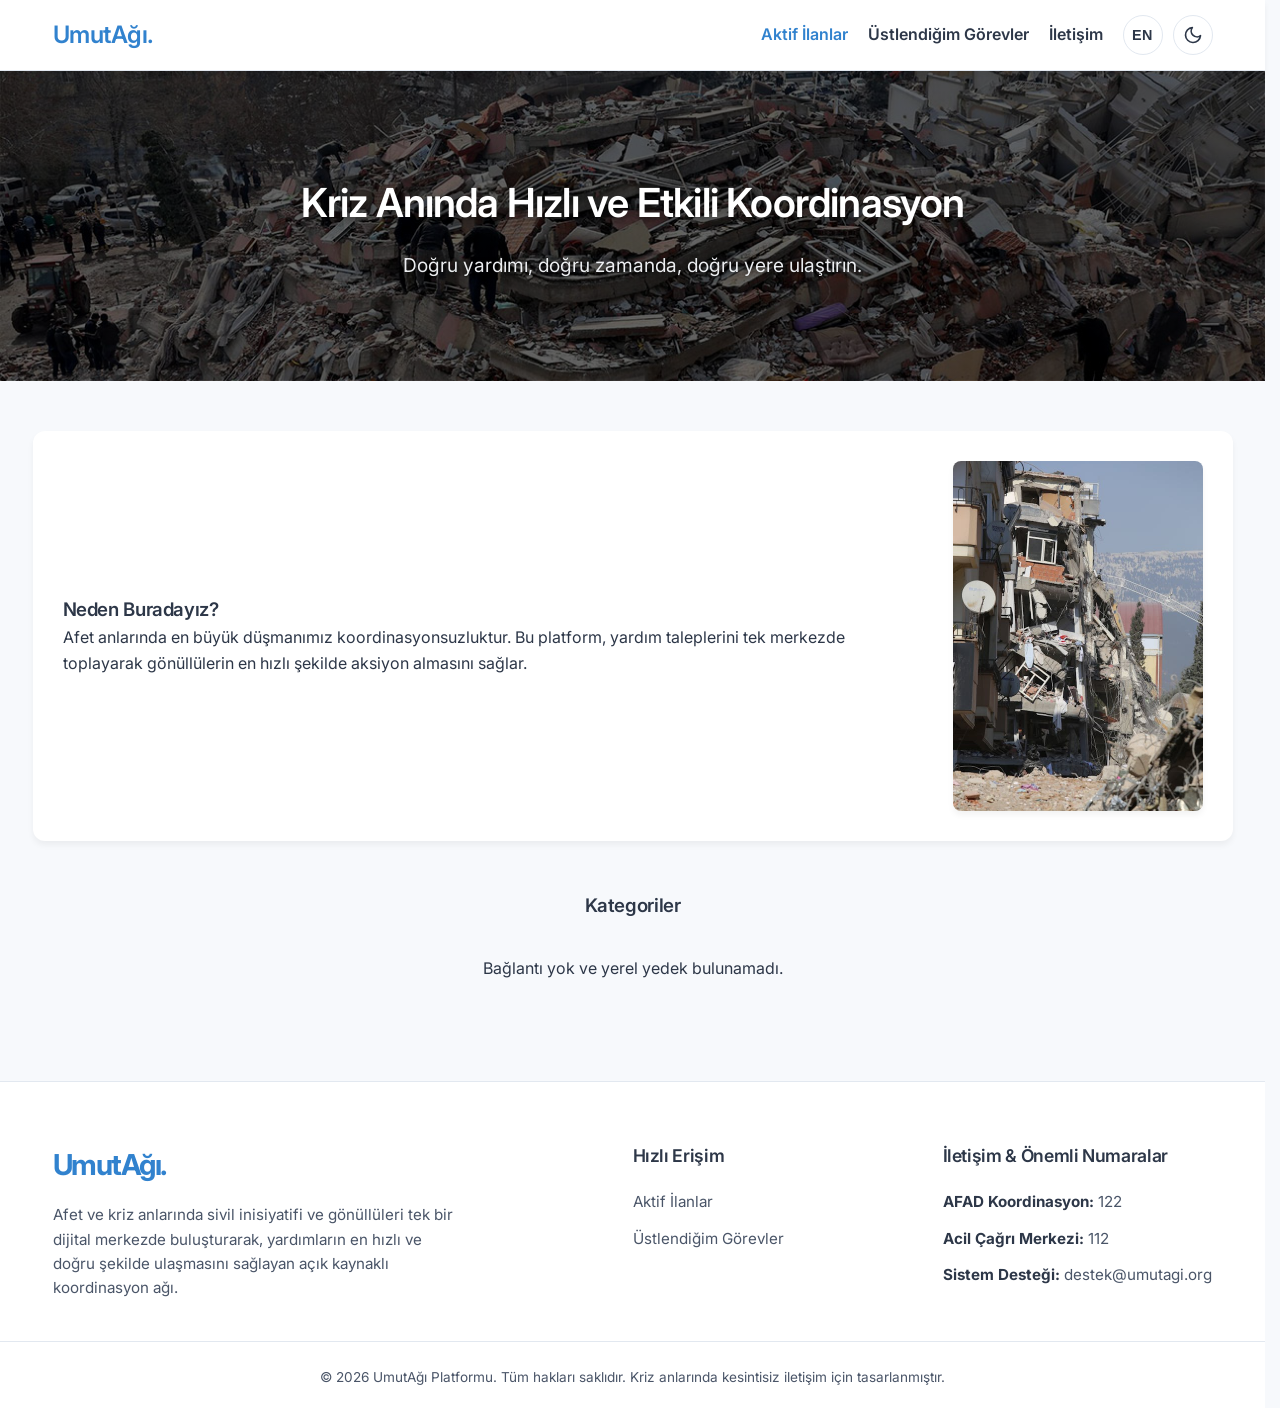
<file: index.html>
<!DOCTYPE html>
<html lang="tr">

<head>
    <meta charset="UTF-8">
    <meta name="viewport" content="width=device-width, initial-scale=1.0">
    <title>UmutAğı | Afet Koordinasyon Platformu</title>
    <link rel="icon" type="image/png" href="favicon.png">
    <link rel="stylesheet" href="style.css">
    <link href="https://fonts.googleapis.com/css2?family=Inter:wght@300;400;500;600;700&display=swap" rel="stylesheet">
</head>

<body>
    <div id="offline-banner" class="offline-banner hidden">
        <div class="pulse-icon"></div>
        <span data-i18n="offline-msg">Şebeke bağlantısı koptu. Çevrimdışı moddasınız. Son güncel veriler
            gösteriliyor.</span>
    </div>

    <header class="navbar">
        <div class="container nav-container">
            <div class="logo">
                <h1>UmutAğı.</h1>
            </div>
            <nav class="nav-links">
                <a href="#kategoriler" class="active" data-i18n="nav-active">Aktif İlanlar</a>
                <a href="gorevlerim.html" data-i18n="nav-tasks">Üstlendiğim Görevler</a>
                <a href="#iletisim" data-i18n="nav-contact">İletişim</a>
                <div class="nav-actions" style="display: flex; gap: 10px;">
                    <button id="lang-toggle" class="btn-theme lang-btn" title="Dili Değiştir">EN</button>
                    <button id="theme-toggle" class="btn-theme" title="Temayı Değiştir"></button>
                </div>
            </nav>
        </div>
    </header>

    <main class="main-content">
        <section class="hero"
            style="background-image: linear-gradient(rgba(0,0,0,0.6), rgba(0,0,0,0.6)), url('foto1.jpg');">
            <div class="container hero-content">
                <h2 data-i18n="hero-title">Kriz Anında Hızlı ve Etkili Koordinasyon</h2>
                <p data-i18n="hero-desc">Doğru yardımı, doğru zamanda, doğru yere ulaştırın.</p>
            </div>
        </section>

        <section class="info-section container">
            <div class="info-content">
                <h3 data-i18n="info-title">Neden Buradayız?</h3>
                <p data-i18n="info-desc">Afet anlarında en büyük düşmanımız koordinasyonsuzluktur. Bu platform, yardım
                    taleplerini tek merkezde toplayarak gönüllülerin en hızlı şekilde aksiyon almasını sağlar.</p>
            </div>
            <img src="foto2.jpeg" alt="Yıkım Alanı" class="info-image">
        </section>

        <section id="kategoriler" class="container">
            <div class="filter-section">
                <h3 data-i18n="cat-title">Kategoriler</h3>
                <div id="category-buttons" class="category-buttons"></div>
            </div>

            <div id="requests-grid" class="grid-container">
                <div class="loading" data-i18n="loading">Sistem verileri güncelliyor...</div>
            </div>
        </section>
    </main>

    <footer id="iletisim" class="footer">
        <div class="container footer-grid">
            <div class="footer-about">
                <div class="footer-logo">UmutAğı.</div>
                <p data-i18n="footer-about">Afet ve kriz anlarında sivil inisiyatifi ve gönüllüleri tek bir dijital
                    merkezde buluşturarak, yardımların en hızlı ve doğru şekilde ulaşmasını sağlayan açık kaynaklı
                    koordinasyon ağı.</p>
            </div>

            <div class="footer-links-col">
                <h4 data-i18n="footer-quick">Hızlı Erişim</h4>
                <a href="#kategoriler" data-i18n="nav-active">Aktif İlanlar</a>
                <a href="gorevlerim.html" data-i18n="nav-tasks">Üstlendiğim Görevler</a>
            </div>

            <div class="footer-contact">
                <h4 data-i18n="footer-contact-title">İletişim & Önemli Numaralar</h4>
                <p><strong>AFAD Koordinasyon:</strong> 122</p>
                <p><strong>Acil Çağrı Merkezi:</strong> 112</p>
                <p><strong>Sistem Desteği:</strong> destek@umutagi.org</p>
            </div>
        </div>

        <div class="footer-bottom">
            <div class="container" data-i18n="footer-copy">
                &copy; 2026 UmutAğı Platformu. Tüm hakları saklıdır. Kriz anlarında kesintisiz iletişim için
                tasarlanmıştır.
            </div>
        </div>
    </footer>

    <div id="toast-container" class="toast-container"></div>

    <div id="task-modal" class="modal-overlay hidden">
        <div class="modal-content">
            <h3 data-i18n="modal-title">Görevi Üstlen</h3>
            <p data-i18n="modal-desc">Sahadaki koordinasyon için lütfen iletişim bilgilerinizi giriniz.</p>
            <div class="form-group">
                <label for="volunteer-name" data-i18n="modal-name">Adınız Soyadınız</label>
                <input type="text" id="volunteer-name" placeholder="Örn: Ahmet Yılmaz" autocomplete="off">
            </div>
            <div class="form-group">
                <label for="volunteer-phone" data-i18n="modal-phone">Telefon Numaranız</label>
                <input type="tel" id="volunteer-phone" placeholder="Örn: 0555 123 4567" autocomplete="off">
            </div>
            <div class="modal-actions">
                <button class="btn-action btn-remove" onclick="closeModal()" data-i18n="modal-cancel">İptal</button>
                <button class="btn-action" onclick="confirmTask()" data-i18n="modal-confirm">Onayla ve Üstlen</button>
            </div>
        </div>
    </div>

    <script src="i18n.js"></script>
    <script src="app.js"></script>
</body>

</html>
</file>
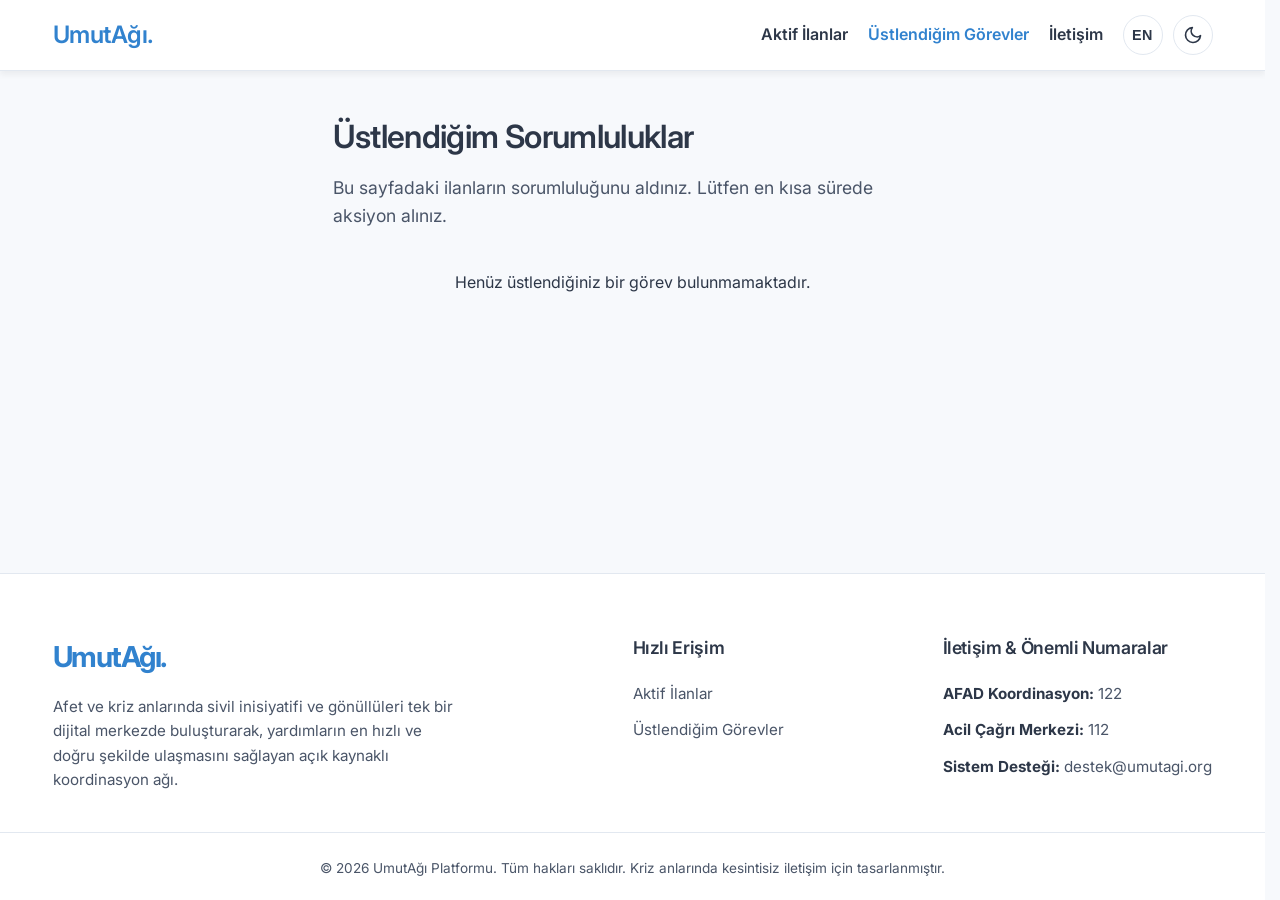
<file: gorevlerim.html>
<!DOCTYPE html>
<html lang="tr">

<head>
    <meta charset="UTF-8">
    <meta name="viewport" content="width=device-width, initial-scale=1.0">
    <title>Görevlerim | UmutAğı</title>
    <link rel="icon" type="image/png" href="favicon.png">
    <link rel="stylesheet" href="style.css">
    <link href="https://fonts.googleapis.com/css2?family=Inter:wght@300;400;500;600;700&display=swap" rel="stylesheet">
</head>

<body>
    <div id="offline-banner" class="offline-banner hidden">
        <div class="pulse-icon"></div>
        <span data-i18n="offline-msg">Şebeke bağlantısı koptu. Çevrimdışı moddasınız.</span>
    </div>

    <header class="navbar">
        <div class="container nav-container">
            <div class="logo">
                <h1>UmutAğı.</h1>
            </div>
            <nav class="nav-links">
                <a href="index.html#kategoriler" data-i18n="nav-active">Aktif İlanlar</a>
                <a href="gorevlerim.html" class="active" data-i18n="nav-tasks">Üstlendiğim Görevler</a>
                <a href="#iletisim" data-i18n="nav-contact">İletişim</a>
                <div class="nav-actions" style="display: flex; gap: 10px;">
                    <button id="lang-toggle" class="btn-theme lang-btn" title="Dili Değiştir">EN</button>
                    <button id="theme-toggle" class="btn-theme" title="Temayı Değiştir"></button>
                </div>
            </nav>
        </div>
    </header>

    <main class="main-content container my-tasks-page">
        <h2 class="page-title" data-i18n="page-title-tasks">Üstlendiğim Sorumluluklar</h2>
        <p class="page-desc" data-i18n="page-desc-tasks">Bu sayfadaki ilanların sorumluluğunu aldınız. Lütfen en kısa
            sürede aksiyon alınız.</p>

        <div id="my-tasks-grid" class="grid-container"></div>
    </main>

    <footer id="iletisim" class="footer">
        <div class="container footer-grid">
            <div class="footer-about">
                <div class="footer-logo">UmutAğı.</div>
                <p data-i18n="footer-about">Afet ve kriz anlarında sivil inisiyatifi ve gönüllüleri tek bir dijital
                    merkezde buluşturarak, yardımların en hızlı ve doğru şekilde ulaşmasını sağlayan açık kaynaklı
                    koordinasyon ağı.</p>
            </div>

            <div class="footer-links-col">
                <h4 data-i18n="footer-quick">Hızlı Erişim</h4>
                <a href="index.html#kategoriler" data-i18n="nav-active">Aktif İlanlar</a>
                <a href="gorevlerim.html" data-i18n="nav-tasks">Üstlendiğim Görevler</a>
            </div>

            <div class="footer-contact">
                <h4 data-i18n="footer-contact-title">İletişim & Önemli Numaralar</h4>
                <p><strong>AFAD Koordinasyon:</strong> 122</p>
                <p><strong>Acil Çağrı Merkezi:</strong> 112</p>
                <p><strong>Sistem Desteği:</strong> destek@umutagi.org</p>
            </div>
        </div>

        <div class="footer-bottom">
            <div class="container" data-i18n="footer-copy">
                &copy; 2026 UmutAğı Platformu. Tüm hakları saklıdır. Kriz anlarında kesintisiz iletişim için
                tasarlanmıştır.
            </div>
        </div>
    </footer>

    <div id="toast-container" class="toast-container"></div>

    <script src="i18n.js"></script>
    <script src="app.js"></script>
</body>

</html>
</file>
<file: style.css>
html {
    scrollbar-gutter: stable;
    scroll-behavior: smooth;
}

:root {
    --bg-color: #f7f9fc;
    --text-color: #2d3748;
    --card-bg: #ffffff;
    --primary-color: #4a5568;
    --accent-color: #3182ce;
    --accent-hover: #2b6cb0;
    --danger-color: #e53e3e;
    --offline-bg: #dd6b20;
    --border-color: #e2e8f0;
    --shadow: 0 4px 6px rgba(0, 0, 0, 0.05);
    --transition: all 0.3s ease;
}

[data-theme="dark"] {
    --bg-color: #1a202c;
    --text-color: #e2e8f0;
    --card-bg: #2d3748;
    --primary-color: #a0aec0;
    --accent-color: #63b3ed;
    --accent-hover: #4299e1;
    --border-color: #4a5568;
    --shadow: 0 4px 6px rgba(0, 0, 0, 0.3);
}

* {
    margin: 0;
    padding: 0;
    box-sizing: border-box;
}

body {
    font-family: 'Inter', sans-serif;
    background-color: var(--bg-color);
    color: var(--text-color);
    line-height: 1.6;
    transition: var(--transition);
    display: flex;
    flex-direction: column;
    min-height: 100vh;
}

.main-content {
    flex: 1;
}

h1,
h2,
h3,
h4 {
    font-weight: 600;
    letter-spacing: -0.02em;
    color: var(--text-color);
}

.container {
    max-width: 1200px;
    margin: 0 auto;
    padding: 0 20px;
}

/* Offline Banner */
.offline-banner {
    background-color: var(--offline-bg);
    color: white;
    text-align: center;
    padding: 12px 20px;
    font-weight: 600;
    display: flex;
    justify-content: center;
    align-items: center;
    gap: 15px;
    position: sticky;
    top: 0;
    z-index: 1000;
}

.pulse-icon {
    width: 14px;
    height: 14px;
    background-color: rgba(255, 255, 255, 0.9);
    border-radius: 50%;
    position: relative;
}

.pulse-icon::after {
    content: '';
    position: absolute;
    width: 100%;
    height: 100%;
    top: 0;
    left: 0;
    background-color: white;
    border-radius: 50%;
    animation: pulse-ring 1.5s cubic-bezier(0.4, 0, 0.6, 1) infinite;
}

@keyframes pulse-ring {
    0% {
        transform: scale(1);
        opacity: 0.7;
    }

    100% {
        transform: scale(2.5);
        opacity: 0;
    }
}

.hidden {
    display: none !important;
}

/* Navbar */
.navbar {
    background-color: var(--card-bg);
    border-bottom: 1px solid var(--border-color);
    padding: 15px 0;
    position: sticky;
    top: 0;
    z-index: 999;
    box-shadow: var(--shadow);
}

.nav-container {
    display: flex;
    justify-content: space-between;
    align-items: center;
}

.logo h1 {
    font-size: 1.5rem;
    color: var(--accent-color);
}

.nav-links {
    display: flex;
    gap: 20px;
    align-items: center;
}

.nav-links a {
    text-decoration: none;
    color: var(--text-color);
    font-weight: 600;
    transition: var(--transition);
}

.nav-links a:hover,
.nav-links a.active {
    color: var(--accent-color);
}

/* Butonlar (Tema ve Dil) */
.btn-theme {
    background: none;
    border: 1px solid var(--border-color);
    width: 40px;
    height: 40px;
    border-radius: 50%;
    display: flex;
    justify-content: center;
    align-items: center;
    cursor: pointer;
    color: var(--text-color);
    font-size: 1.2rem;
    transition: var(--transition);
}

.btn-theme svg {
    animation: theme-swap-anim 0.4s cubic-bezier(0.4, 0, 0.2, 1) forwards;
}

@keyframes theme-swap-anim {
    0% {
        transform: rotate(-45deg) scale(0.7);
        opacity: 0;
    }

    100% {
        transform: rotate(0) scale(1);
        opacity: 1;
    }
}

.btn-theme:focus {
    outline: none;
}

.btn-theme:hover {
    background-color: var(--border-color);
}

.lang-btn {
    font-size: 0.9rem !important;
    font-weight: 700;
    letter-spacing: 0.5px;
}

/* Sections */
.hero {
    background-size: cover;
    background-position: center;
    color: white;
    padding: 100px 0;
    text-align: center;
}

.hero h2 {
    font-size: 2.5rem;
    margin-bottom: 15px;
    color: #ffffff;
    /* Temadan bağımsız her zaman tam beyaz kalır */
    text-shadow: 0 2px 10px rgba(0, 0, 0, 0.6);
    /* Fotoğraf ne kadar açık olursa olsun yazıyı okutur */
}

.hero p {
    font-size: 1.2rem;
    opacity: 0.95;
    color: #f7f9fc;
    /* Kırık beyaz ile hiyerarşi sağlar */
    text-shadow: 0 1px 5px rgba(0, 0, 0, 0.6);
}

.info-section {
    display: flex;
    align-items: center;
    gap: 40px;
    margin: 50px auto;
    background-color: var(--card-bg);
    padding: 30px;
    border-radius: 12px;
    box-shadow: var(--shadow);
}

.info-content {
    flex: 1;
}

.info-image {
    width: 250px;
    height: 350px;
    object-fit: cover;
    border-radius: 8px;
    box-shadow: var(--shadow);
}

.filter-section {
    margin: 40px 0 20px 0;
    text-align: center;
}

.category-buttons {
    display: flex;
    flex-wrap: wrap;
    justify-content: center;
    gap: 10px;
    margin-top: 15px;
}

.btn-cat {
    font-family: inherit;
    font-size: 0.95rem;
    font-weight: 500;
    letter-spacing: 0.01em;
    padding: 10px 22px;
    border: 1px solid var(--border-color);
    border-radius: 20px;
    background-color: var(--card-bg);
    color: var(--text-color);
    cursor: pointer;
    transition: var(--transition);
}

.btn-cat.active,
.btn-cat:hover {
    background-color: var(--accent-color);
    color: white;
    border-color: var(--accent-color);
}

/* Cards */
.grid-container {
    display: grid;
    grid-template-columns: repeat(auto-fill, minmax(300px, 1fr));
    gap: 20px;
    margin-bottom: 50px;
}

.card {
    background-color: var(--card-bg);
    border-radius: 10px;
    padding: 20px;
    box-shadow: var(--shadow);
    border: 1px solid var(--border-color);
    display: flex;
    flex-direction: column;
    justify-content: space-between;
}

.card-header {
    display: flex;
    justify-content: space-between;
    margin-bottom: 15px;
}

.badge {
    background-color: var(--accent-color);
    color: white;
    padding: 3px 8px;
    border-radius: 12px;
    font-size: 0.8rem;
}

.card-title {
    font-size: 1.2rem;
    margin-bottom: 10px;
}

.card-desc {
    font-size: 0.9rem;
    color: var(--primary-color);
    margin-bottom: 20px;
    flex-grow: 1;
}

.card-location {
    font-size: 0.85rem;
    font-weight: 600;
    margin-bottom: 15px;
}

.btn-action {
    font-family: inherit;
    font-size: 0.95rem;
    font-weight: 500;
    letter-spacing: 0.02em;
    width: 100%;
    padding: 12px;
    background-color: var(--accent-color);
    color: white;
    border: none;
    border-radius: 8px;
    cursor: pointer;
    transition: var(--transition);
    box-shadow: 0 2px 4px rgba(0, 0, 0, 0.05);
}

.btn-action:hover {
    background-color: var(--accent-hover);
    transform: translateY(-2px);
    box-shadow: 0 4px 8px rgba(0, 0, 0, 0.15);
}

.btn-action:disabled {
    background-color: #a0aec0;
    color: #edf2f7;
    cursor: not-allowed;
    transform: none;
    box-shadow: none;
}

.btn-remove {
    background-color: #fc8181;
}

.btn-remove:hover {
    background-color: #e53e3e;
}

.card-assignee {
    margin-top: 15px;
    padding-top: 15px;
    border-top: 1px dashed var(--border-color);
    font-size: 0.85rem;
    font-weight: 600;
    color: var(--accent-color);
    display: flex;
    align-items: center;
    gap: 5px;
}

/* My Tasks Page */
.my-tasks-page {
    padding: 40px 20px;
}

.page-title {
    font-size: 2rem;
    margin-bottom: 12px;
}

.page-desc {
    font-size: 1.1rem;
    color: var(--primary-color);
    margin-bottom: 40px;
    max-width: 600px;
    line-height: 1.6;
}

/* Toast Messages */
.toast-container {
    position: fixed;
    top: 20px;
    right: 20px;
    display: flex;
    flex-direction: column;
    gap: 10px;
    z-index: 9999;
    pointer-events: none;
}

.toast {
    background-color: var(--card-bg);
    color: var(--text-color);
    padding: 15px 25px;
    border-radius: 8px;
    box-shadow: 0 4px 15px rgba(0, 0, 0, 0.15);
    border-left: 5px solid var(--accent-color);
    font-weight: 500;
    min-width: 250px;
    animation: slideInRight 0.3s cubic-bezier(0.4, 0, 0.2, 1) forwards;
}

.toast.success {
    border-left-color: #48bb78;
}

.toast.error {
    border-left-color: var(--danger-color);
}

.toast.fade-out {
    animation: fadeOutRight 0.4s ease forwards;
}

@keyframes slideInRight {
    from {
        transform: translateX(100%);
        opacity: 0;
    }

    to {
        transform: translateX(0);
        opacity: 1;
    }
}

@keyframes fadeOutRight {
    from {
        transform: translateX(0);
        opacity: 1;
    }

    to {
        transform: translateX(120%);
        opacity: 0;
    }
}

/* Modal */
.modal-overlay {
    position: fixed;
    top: 0;
    left: 0;
    width: 100%;
    height: 100%;
    background-color: rgba(0, 0, 0, 0.4);
    backdrop-filter: blur(3px);
    display: flex;
    justify-content: center;
    align-items: center;
    z-index: 2000;
    opacity: 1;
    transition: var(--transition);
}

.modal-overlay.hidden {
    opacity: 0;
    pointer-events: none;
}

.modal-content {
    background-color: var(--card-bg);
    padding: 30px;
    border-radius: 12px;
    width: 90%;
    max-width: 400px;
    box-shadow: 0 10px 25px rgba(0, 0, 0, 0.2);
    transform: translateY(0);
    transition: transform 0.3s cubic-bezier(0.4, 0, 0.2, 1);
}

.modal-overlay.hidden .modal-content {
    transform: translateY(-20px);
}

.modal-content h3 {
    margin-bottom: 5px;
}

.modal-content p {
    font-size: 0.9rem;
    color: var(--primary-color);
    margin-bottom: 25px;
    line-height: 1.4;
}

.form-group {
    margin-bottom: 15px;
}

.form-group label {
    display: block;
    font-size: 0.85rem;
    font-weight: 600;
    margin-bottom: 5px;
    color: var(--text-color);
}

.form-group input {
    width: 100%;
    padding: 12px;
    border: 1px solid var(--border-color);
    border-radius: 8px;
    background-color: var(--bg-color);
    color: var(--text-color);
    font-family: inherit;
    transition: var(--transition);
}

.form-group input:focus {
    outline: none;
    border-color: var(--accent-color);
    box-shadow: 0 0 0 3px rgba(49, 130, 206, 0.1);
}

.modal-actions {
    display: flex;
    gap: 10px;
    margin-top: 25px;
}

.modal-actions button {
    flex: 1;
}

/* Footer */
.footer {
    background-color: var(--card-bg);
    border-top: 1px solid var(--border-color);
    padding: 60px 0 20px 0;
    margin-top: 50px;
}

.footer-grid {
    display: grid;
    grid-template-columns: 2fr 1fr 1fr;
    gap: 40px;
    margin-bottom: 40px;
}

.footer-logo {
    font-size: 1.8rem;
    font-weight: 700;
    color: var(--accent-color);
    margin-bottom: 15px;
    letter-spacing: -0.05em;
}

.footer-about p {
    font-size: 0.95rem;
    color: var(--primary-color);
    line-height: 1.6;
    max-width: 400px;
}

.footer-links-col h4,
.footer-contact h4 {
    font-size: 1.1rem;
    margin-bottom: 20px;
    color: var(--text-color);
}

.footer-links-col a {
    display: block;
    color: var(--primary-color);
    text-decoration: none;
    margin-bottom: 12px;
    font-size: 0.95rem;
    transition: var(--transition);
}

.footer-links-col a:hover {
    color: var(--accent-color);
    padding-left: 5px;
}

.footer-contact p {
    font-size: 0.95rem;
    color: var(--primary-color);
    margin-bottom: 12px;
}

.footer-contact strong {
    color: var(--text-color);
}

.footer-bottom {
    border-top: 1px solid var(--border-color);
    padding-top: 25px;
    text-align: center;
    font-size: 0.85rem;
    color: var(--primary-color);
}

@media (max-width: 768px) {
    .nav-container {
        flex-direction: column;
        gap: 15px;
    }

    .info-section {
        flex-direction: column;
        text-align: center;
    }

    .info-image {
        width: 100%;
        height: 250px;
    }

    .hero h2 {
        font-size: 2rem;
    }

    .footer-grid {
        grid-template-columns: 1fr;
        gap: 30px;
        text-align: center;
    }

    .footer-about p {
        margin: 0 auto;
    }
}
</file>
